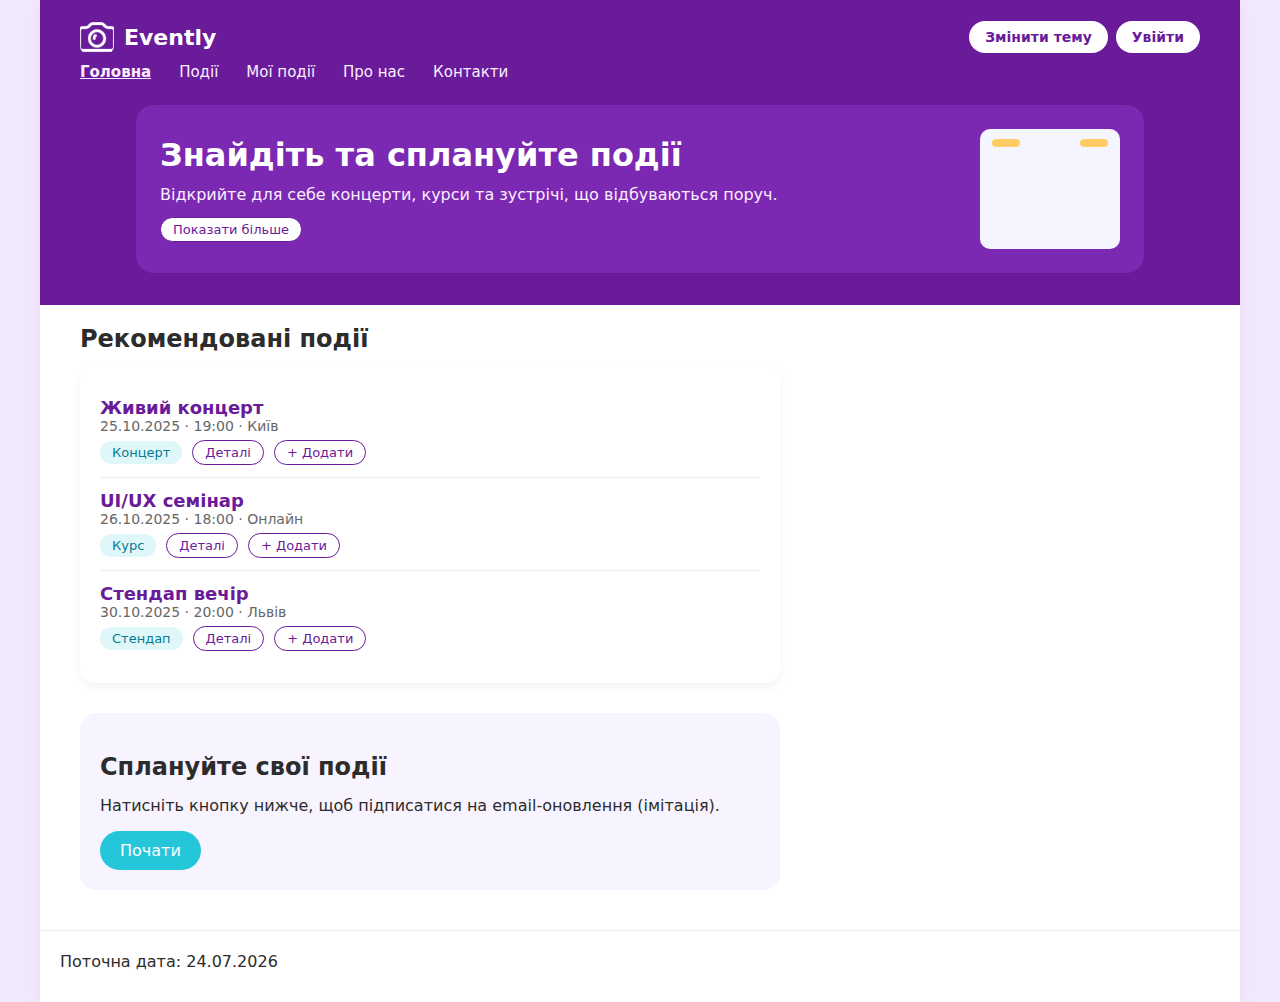
<file: index.html>
<!DOCTYPE html>
<html lang="uk">
<head>
  <meta charset="UTF-8">
  <meta name="viewport" content="width=device-width, initial-scale=1.0">
  <title>Evently — Афіша подій</title>
  <link rel="stylesheet" href="css/style.css">
</head>
<body>

<div class="app">
  <header>
    <div class="header-top">
      <div class="logo-wrap">
        <img src="images/logo.png" alt="Логотип Evently">
        <div class="logo-text">Evently</div>
      </div>

      <div class="header-actions">
        <button id="theme-btn">Змінити тему</button>
        <button id="login-btn">Увійти</button>
      </div>
    </div>

    <!-- БУРГЕР МЕНЮ -->
    <div class="burger"
         onclick="this.classList.toggle('active'); document.querySelector('nav').classList.toggle('active');">
    </div>

    <nav>
      <ul>
        <li><a href="index.html" class="active">Головна</a></li>
        <li><a href="events.html">Події</a></li>
        <li><a href="my-events.html">Мої події</a></li>
        <li><a href="about.html">Про нас</a></li>
        <li><a href="contacts.html">Контакти</a></li>
      </ul>
    </nav>

    <!-- HERO -->
    <div class="hero">
      <div class="hero-text">
        <h1>Знайдіть та сплануйте події</h1>
        <p>Відкрийте для себе концерти, курси та зустрічі, що відбуваються поруч.</p>

        <!-- АКОРДЕОН -->
        <button id="show-more-btn" class="btn-outline" style="margin-top:10px;">
          Показати більше
        </button>

        <p id="hidden-text" style="display:none; margin-top:10px;">
          Evently дозволяє зберігати події, отримувати нагадування,
          переглядати афішу та планувати свій час.
        </p>
      </div>

      <div class="hero-note" aria-hidden="true"></div>
    </div>
  </header>

  <main>
    <h2 class="section-title">Рекомендовані події</h2>

    <section class="events-list">
      <article class="event-item" data-event-id="1">
        <div class="event-name">Живий концерт</div>
        <div class="event-meta">25.10.2025 · 19:00 · Київ</div>
        <div class="event-actions">
          <span class="tag">Концерт</span>
          <button class="btn-outline details-btn">Деталі</button>
          <button class="btn-outline add-to-my-btn">+ Додати</button>
        </div>
        <div class="event-details" style="display:none; margin-top:8px;">
          Атмосферний виступ у центрі Києва. Кількість місць обмежена.
        </div>
      </article>

      <article class="event-item" data-event-id="2">
        <div class="event-name">UI/UX семінар</div>
        <div class="event-meta">26.10.2025 · 18:00 · Онлайн</div>
        <div class="event-actions">
          <span class="tag">Курс</span>
          <button class="btn-outline details-btn">Деталі</button>
          <button class="btn-outline add-to-my-btn">+ Додати</button>
        </div>
        <div class="event-details" style="display:none; margin-top:8px;">
          Онлайн-семінар для початківців у дизайні інтерфейсів.
        </div>
      </article>

      <article class="event-item" data-event-id="3">
        <div class="event-name">Стендап вечір</div>
        <div class="event-meta">30.10.2025 · 20:00 · Львів</div>
        <div class="event-actions">
          <span class="tag">Стендап</span>
          <button class="btn-outline details-btn">Деталі</button>
          <button class="btn-outline add-to-my-btn">+ Додати</button>
        </div>
        <div class="event-details" style="display:none; margin-top:8px;">
          Вечір гумору з молодими стендап-коміками.
        </div>
      </article>
    </section>

    <section class="plan-block">
      <h2 class="section-title">Сплануйте свої події</h2>
      <p>Натисніть кнопку нижче, щоб підписатися на email-оновлення (імітація).</p>
      <button class="btn-primary" id="start-btn">Почати</button>
    </section>
  </main>

  <footer>
    <div class="footer-nav">
      <a href="index.html">🏠<span>Дім</span></a>
      <a href="events.html">📅<span>Події</span></a>
      <a href="my-events.html">⭐<span>Мої</span></a>
      <a href="contacts.html">✉️<span>Контакти</span></a>
    </div>
  </footer>
</div>

<script src="./js/main.js"></script>
</body>
</html>
</file>
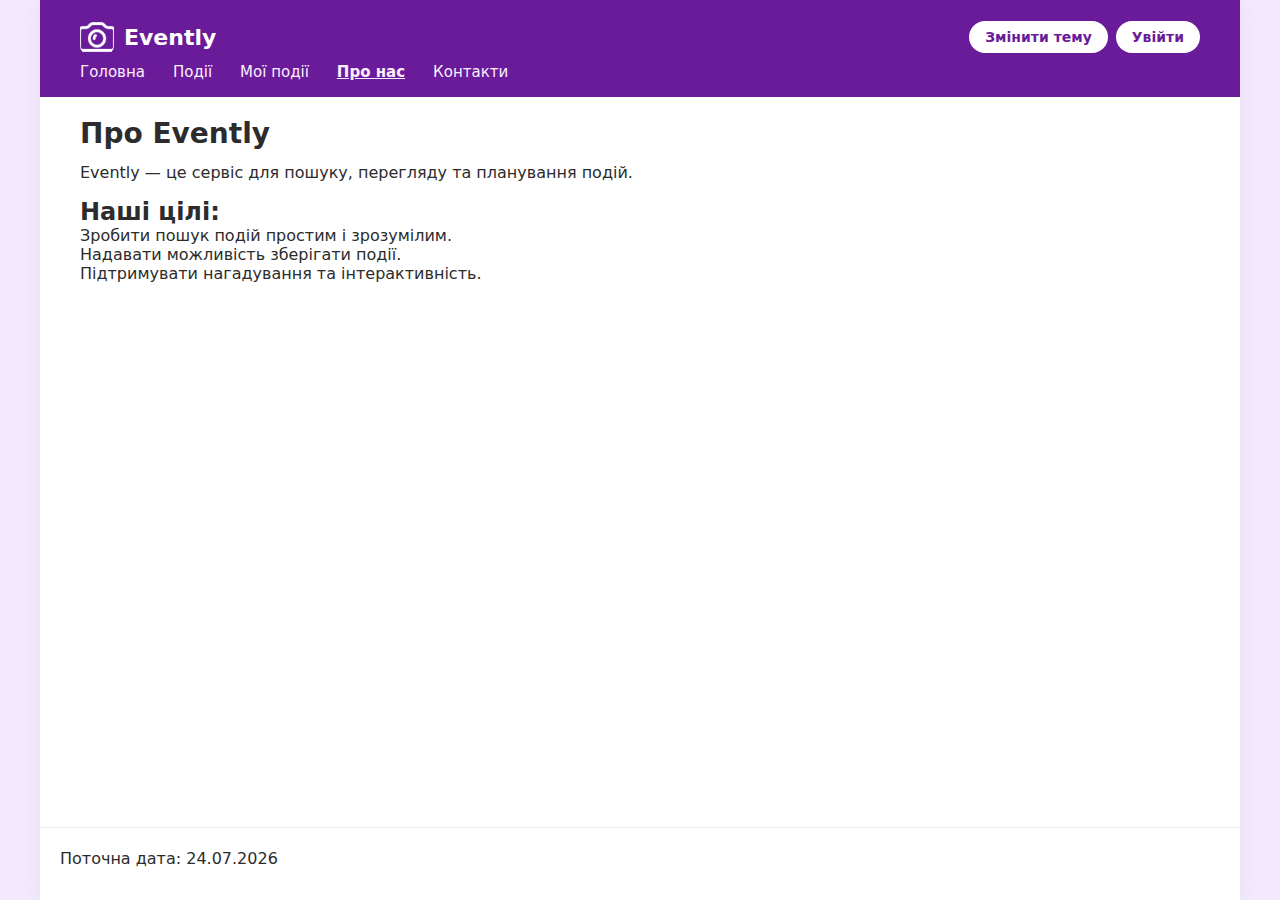
<file: about.html>
<!DOCTYPE html>
<html lang="uk">
<head>
  <meta charset="UTF-8">
  <meta name="viewport" content="width=device-width, initial-scale=1.0">
  <title>Про нас — Evently</title>
  <link rel="stylesheet" href="css/style.css">
</head>
<body>

<div class="app">
  <header>
    <div class="header-top">
      <div class="logo-wrap">
        <img src="images/logo.png" alt="Логотип Evently">
        <div class="logo-text">Evently</div>
      </div>

      <div class="header-actions">
        <button id="theme-btn">Змінити тему</button>
        <button id="login-btn">Увійти</button>
      </div>
    </div>

    <div class="burger"
         onclick="this.classList.toggle('active'); document.querySelector('nav').classList.toggle('active');">
    </div>

    <nav>
      <ul>
        <li><a href="index.html">Головна</a></li>
        <li><a href="events.html">Події</a></li>
        <li><a href="my-events.html">Мої події</a></li>
        <li><a href="about.html" class="active">Про нас</a></li>
        <li><a href="contacts.html">Контакти</a></li>
      </ul>
    </nav>
  </header>

  <main>
    <h1 class="page-title">Про Evently</h1>

    <section class="text-block">
      <p>Evently — це сервіс для пошуку, перегляду та планування подій.</p>

      <h2>Наші цілі:</h2>
      <ul>
        <li>Зробити пошук подій простим і зрозумілим.</li>
        <li>Надавати можливість зберігати події.</li>
        <li>Підтримувати нагадування та інтерактивність.</li>
      </ul>
    </section>

  </main>

  <footer>
    <div class="footer-nav">
      <a href="index.html">🏠<span>Дім</span></a>
      <a href="events.html">📅<span>Події</span></a>
      <a href="my-events.html">⭐<span>Мої</span></a>
      <a href="contacts.html">✉️<span>Контакти</span></a>
    </div>
  </footer>
</div>

<script src="./js/main.js"></script>
</body>
</html>
</file>
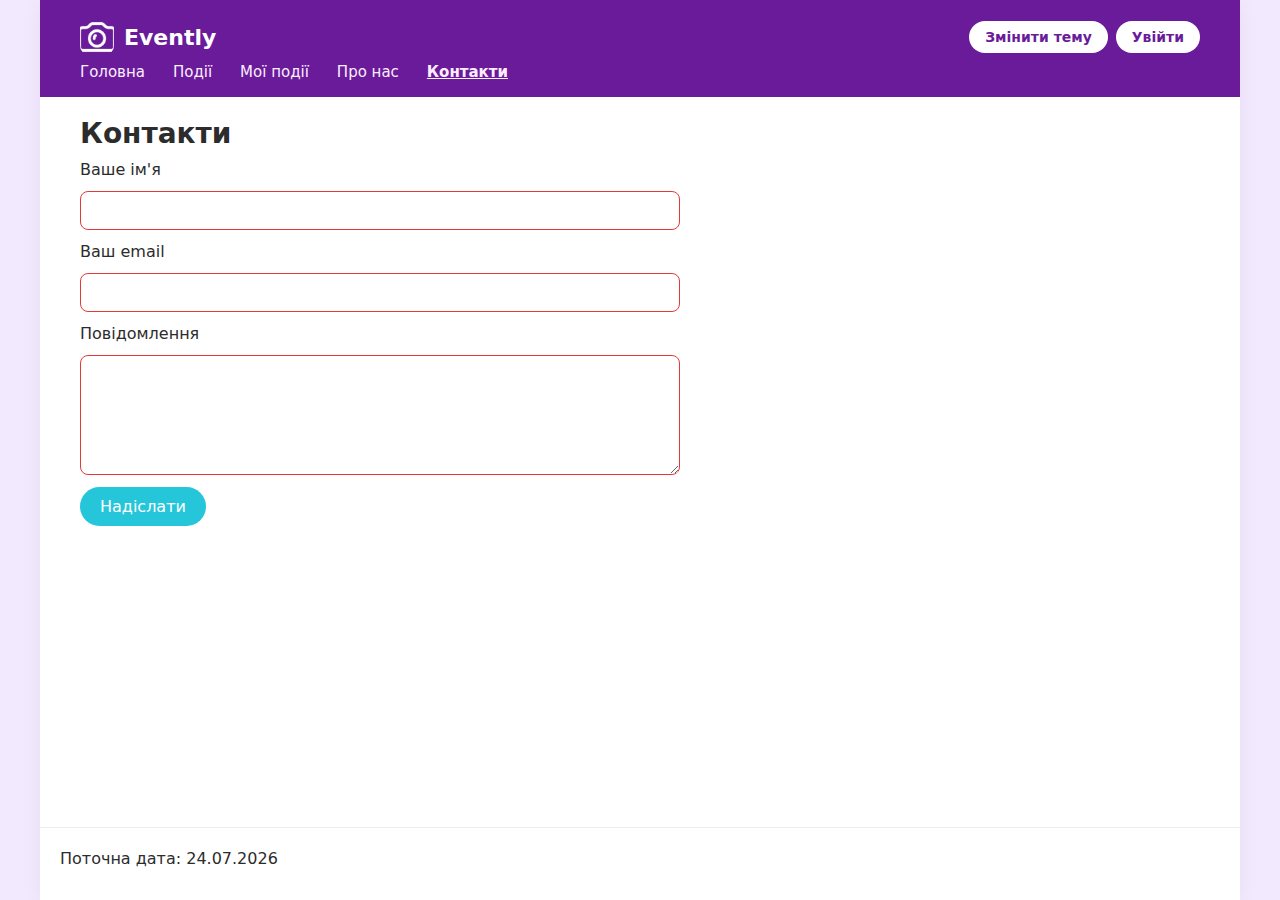
<file: contacts.html>
<!DOCTYPE html>
<html lang="uk">
<head>
  <meta charset="UTF-8">
  <meta name="viewport" content="width=device-width, initial-scale=1.0">
  <title>Контакти — Evently</title>
  <link rel="stylesheet" href="css/style.css">
</head>
<body>

<div class="app">
  <header>
    <div class="header-top">
      <div class="logo-wrap">
        <img src="images/logo.png" alt="Логотип Evently">
        <div class="logo-text">Evently</div>
      </div>

      <div class="header-actions">
        <button id="theme-btn">Змінити тему</button>
        <button id="login-btn">Увійти</button>
      </div>
    </div>

    <div class="burger"
         onclick="this.classList.toggle('active'); document.querySelector('nav').classList.toggle('active');">
    </div>

    <nav>
      <ul>
        <li><a href="index.html">Головна</a></li>
        <li><a href="events.html">Події</a></li>
        <li><a href="my-events.html">Мої події</a></li>
        <li><a href="about.html">Про нас</a></li>
        <li><a href="contacts.html" class="active">Контакти</a></li>
      </ul>
    </nav>
  </header>

  <main>
    <h1 class="page-title">Контакти</h1>

    <section>
      <form>
        <label for="name">Ваше ім'я</label>
        <input id="name" type="text" required>

        <label for="email">Ваш email</label>
        <input id="email" type="email" required>

        <label for="message">Повідомлення</label>
        <textarea id="message" required></textarea>

        <button type="submit" class="btn-primary btn-form">Надіслати</button>
      </form>

      <div id="form-result" style="margin-top:15px; font-size:16px;"></div>
    </section>
  </main>

  <footer>
    <div class="footer-nav">
      <a href="index.html">🏠<span>Дім</span></a>
      <a href="events.html">📅<span>Події</span></a>
      <a href="my-events.html">⭐<span>Мої</span></a>
      <a href="contacts.html">✉️<span>Контакти</span></a>
    </div>
  </footer>
</div>

<script src="./js/main.js"></script>
</body>
</html>
</file>
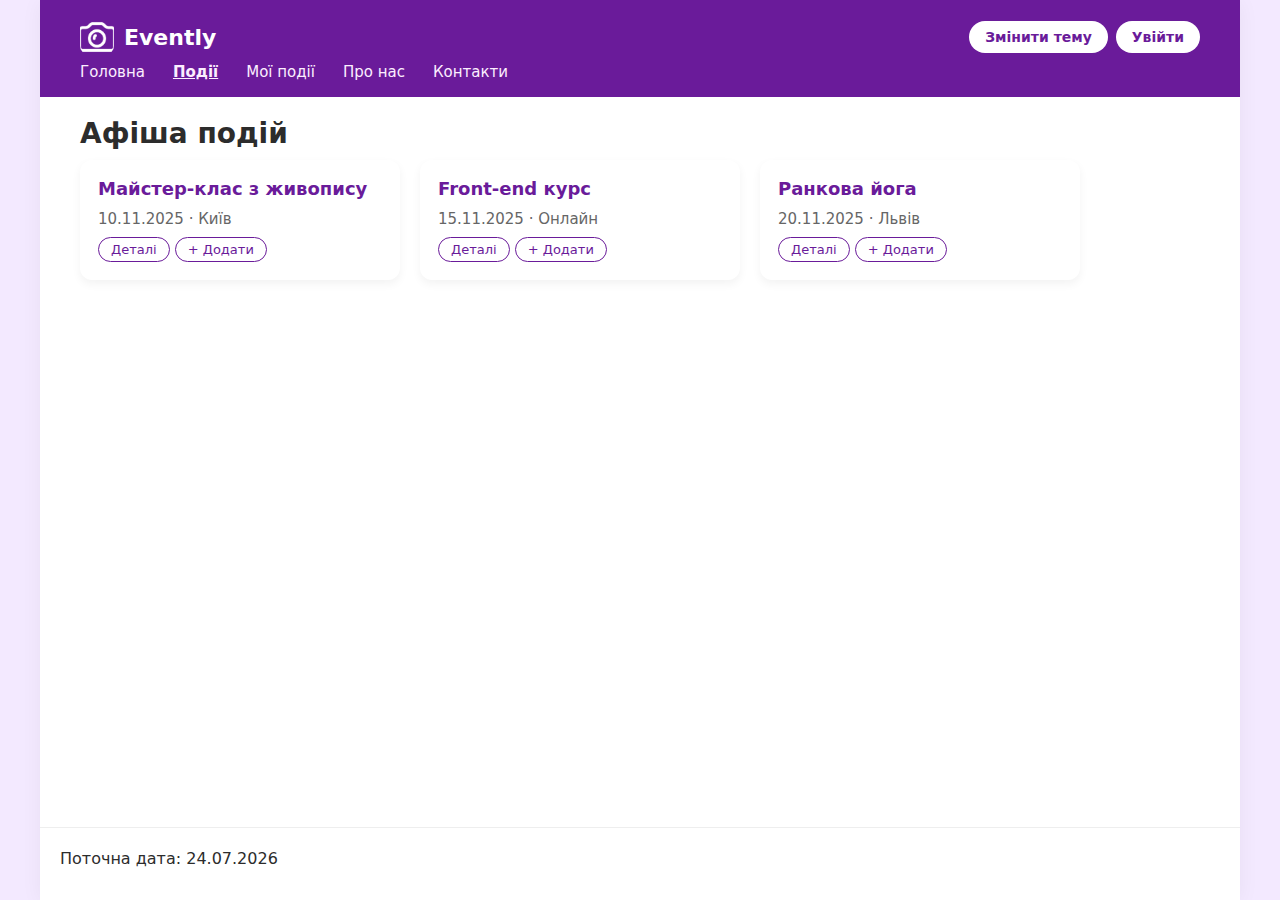
<file: events.html>
<!DOCTYPE html>
<html lang="uk">
<head>
  <meta charset="UTF-8">
  <meta name="viewport" content="width=device-width, initial-scale=1.0">
  <title>Події — Evently</title>
  <link rel="stylesheet" href="css/style.css">
</head>
<body>

<div class="app">
  <header>
    <div class="header-top">
      <div class="logo-wrap">
        <img src="images/logo.png" alt="Логотип Evently">
        <div class="logo-text">Evently</div>
      </div>

      <div class="header-actions">
        <button id="theme-btn">Змінити тему</button>
        <button id="login-btn">Увійти</button>
      </div>
    </div>

    <div class="burger"
         onclick="this.classList.toggle('active'); document.querySelector('nav').classList.toggle('active');">
    </div>

    <nav>
      <ul>
        <li><a href="index.html">Головна</a></li>
        <li><a href="events.html" class="active">Події</a></li>
        <li><a href="my-events.html">Мої події</a></li>
        <li><a href="about.html">Про нас</a></li>
        <li><a href="contacts.html">Контакти</a></li>
      </ul>
    </nav>
  </header>

  <main>
    <h1 class="page-title">Афіша подій</h1>

    <section class="cards" id="events-list">
      <article class="card" data-event-id="4">
        <h3 class="event-name">Майстер-клас з живопису</h3>
        <p class="event-meta">10.11.2025 · Київ</p>
        <button class="btn-outline details-btn">Деталі</button>
        <button class="btn-outline add-to-my-btn">+ Додати</button>
        <div class="event-details" style="display:none; margin-top:8px;">
          Практичний майстер-клас з живопису для новачків.
        </div>
      </article>

      <article class="card" data-event-id="5">
        <h3 class="event-name">Front-end курс</h3>
        <p class="event-meta">15.11.2025 · Онлайн</p>
        <button class="btn-outline details-btn">Деталі</button>
        <button class="btn-outline add-to-my-btn">+ Додати</button>
        <div class="event-details" style="display:none; margin-top:8px;">
          Інтенсивний курс з основ фронтенд-розробки.
        </div>
      </article>

      <article class="card" data-event-id="6">
        <h3 class="event-name">Ранкова йога</h3>
        <p class="event-meta">20.11.2025 · Львів</p>
        <button class="btn-outline details-btn">Деталі</button>
        <button class="btn-outline add-to-my-btn">+ Додати</button>
        <div class="event-details" style="display:none; margin-top:8px;">
          Тренування для гарного самопочуття та енергії.
        </div>
      </article>
    </section>

  </main>

  <footer>
    <div class="footer-nav">
      <a href="index.html">🏠<span>Дім</span></a>
      <a href="events.html">📅<span>Події</span></a>
      <a href="my-events.html">⭐<span>Мої</span></a>
      <a href="contacts.html">✉️<span>Контакти</span></a>
    </div>
  </footer>
</div>

<script src="./js/main.js"></script>
</body>
</html>
</file>
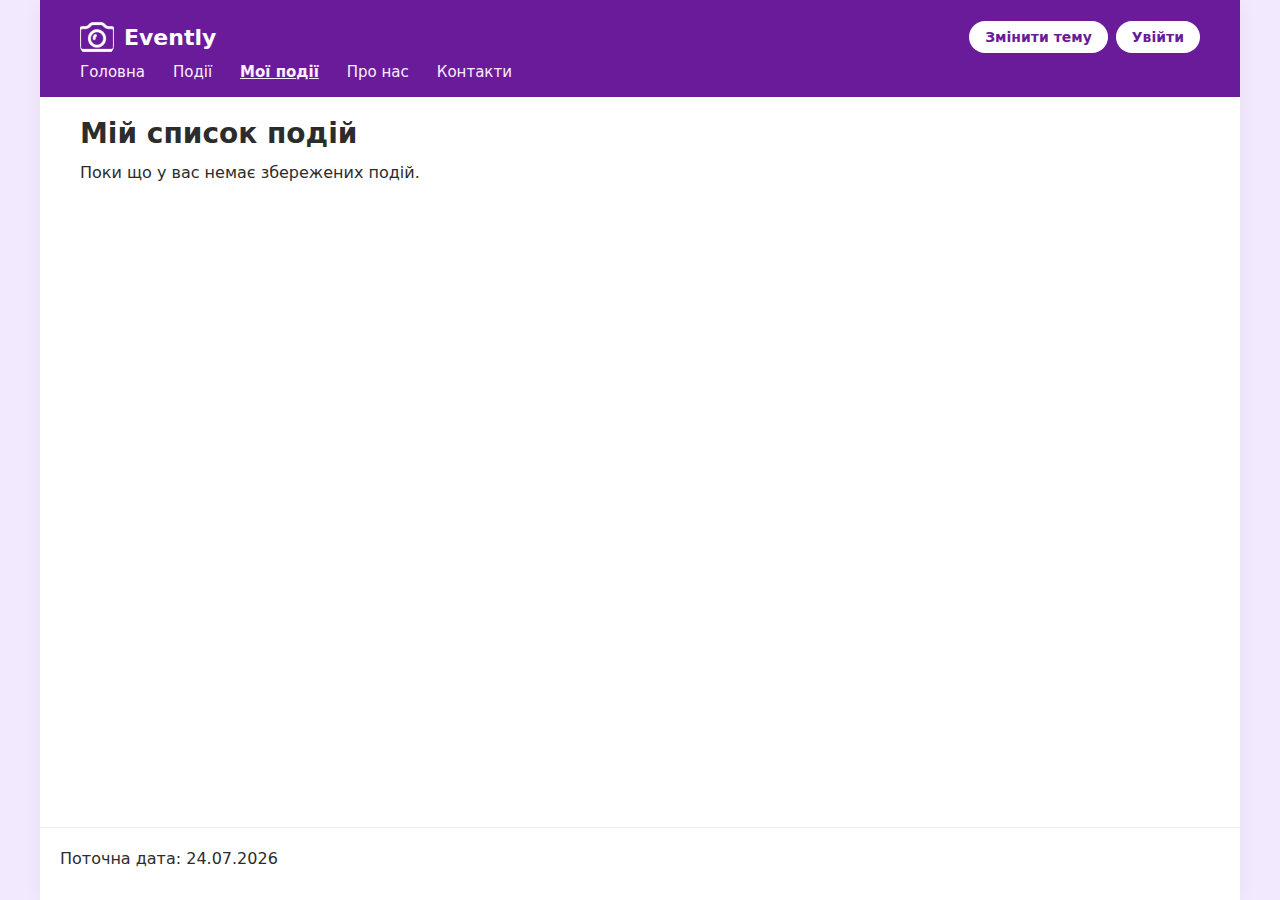
<file: my-events.html>
<!DOCTYPE html>
<html lang="uk">
<head>
  <meta charset="UTF-8">
  <meta name="viewport" content="width=device-width, initial-scale=1.0">
  <title>Мої події — Evently</title>
  <link rel="stylesheet" href="css/style.css">
</head>
<body>

<div class="app">
  <header>
    <div class="header-top">
      <div class="logo-wrap">
        <img src="images/logo.png" alt="Логотип Evently">
        <div class="logo-text">Evently</div>
      </div>

      <div class="header-actions">
        <button id="theme-btn">Змінити тему</button>
        <button id="login-btn">Увійти</button>
      </div>
    </div>

    <div class="burger"
         onclick="this.classList.toggle('active'); document.querySelector('nav').classList.toggle('active');">
    </div>

    <nav>
      <ul>
        <li><a href="index.html">Головна</a></li>
        <li><a href="events.html">Події</a></li>
        <li><a href="my-events.html" class="active">Мої події</a></li>
        <li><a href="about.html">Про нас</a></li>
        <li><a href="contacts.html">Контакти</a></li>
      </ul>
    </nav>
  </header>

  <main>
    <h1 class="page-title">Мій список подій</h1>

    <section class="cards" id="my-events-list">
      <!-- Сюди JS підставить події з localStorage -->
    </section>
  </main>

  <footer>
    <div class="footer-nav">
      <a href="index.html">🏠<span>Дім</span></a>
      <a href="events.html">📅<span>Події</span></a>
      <a href="my-events.html">⭐<span>Мої</span></a>
      <a href="contacts.html">✉️<span>Контакти</span></a>
    </div>
  </footer>
</div>

<script src="./js/main.js"></script>
</body>
</html>
</file>
<file: css/style.css>
@import url("base.css");
@import url("layout.css");
@import url("components.css");
</file>
